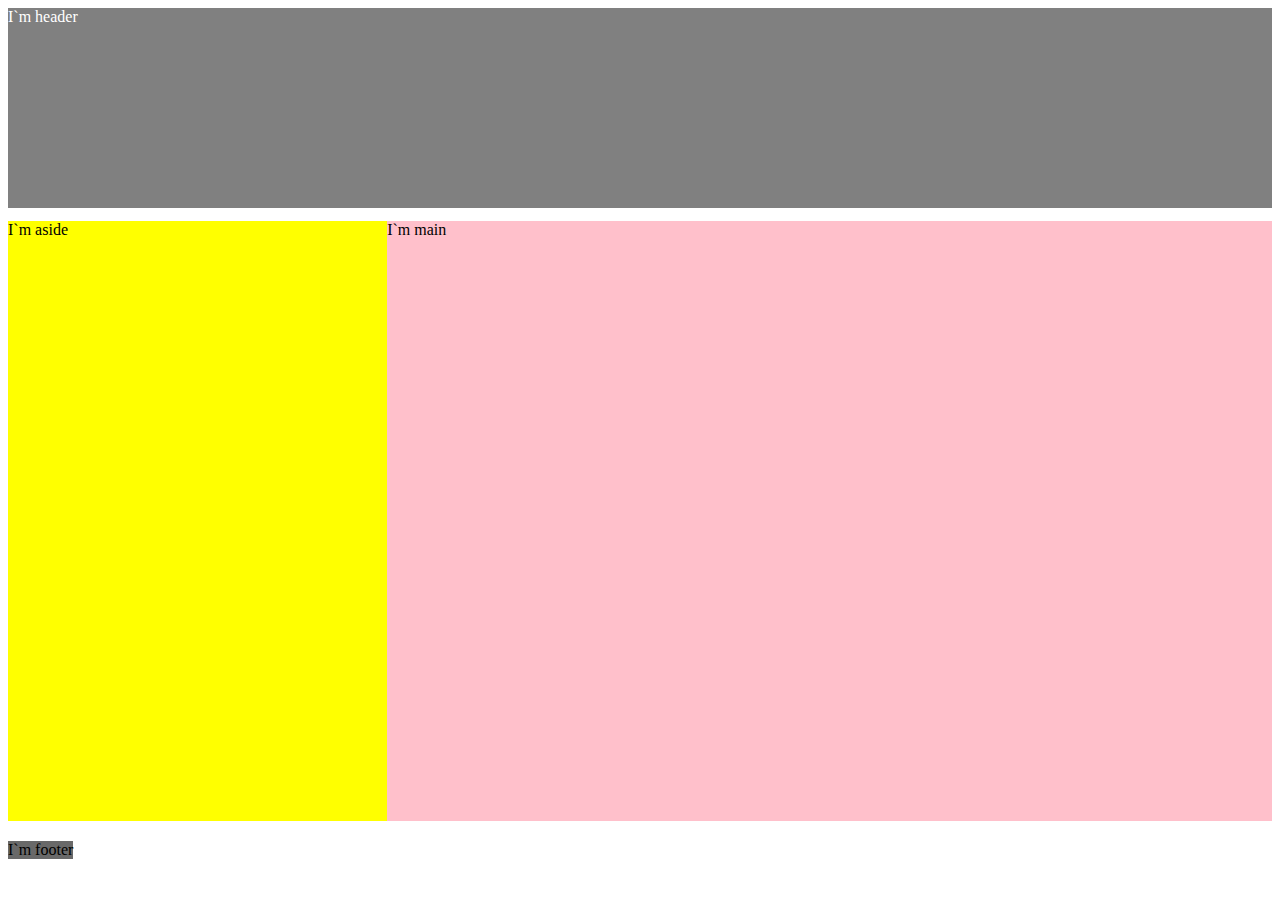
<file: 08 квітня 2020 дз/index.html>
<!DOCTYPE html>
<html lang = 'uk'>
<head>
    <meta charset = 'UTF-8'>
    <title>mySite for 08/04</title>
    <link href = 'main.css' rel = 'stylesheet'>
</head>
<body>
    <header>I`m header</header>    
    <aside>I`m aside</aside>
    <main>I`m main</main>
    <footer>I`m footer</footer>
</body>
</html>
</file>
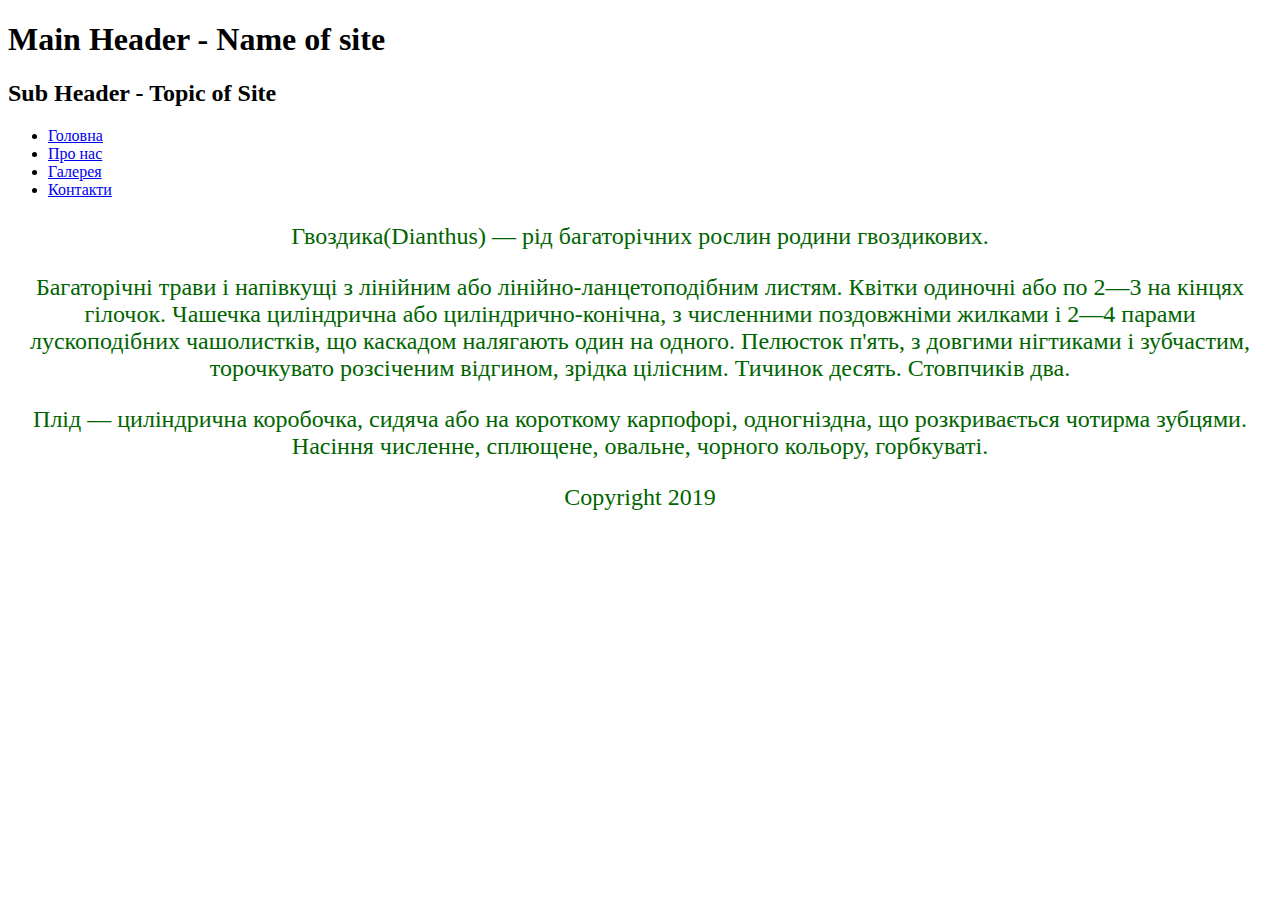
<file: Site/index.html>
<!DOCTYPE html>
<html lang="uk">
<head>
    <meta charset="UTF-8">
    <meta name="viewport" content="width=device-width, initial-scale=1.0">
    <meta http-equiv="X-UA-Compatible" content="ie=edge">
    <title>My site</title>
    <style>
            p{text-align: center;color:darkgreen;font-size: 18pt}
    </style>
</head>
<body>
    <header>
        <h1>Main Header - Name of site</h1>
        <h2>Sub Header - Topic of Site</h2>
    </header>
    <nav>
        <ul>
            <li><a href="index.html">Головна</a></li>
            <li><a href="info.html">Про нас</a></li>
            <li><a href="gallery.html">Галерея</a></li>
            <li><a href="form.html">Контакти</a></li>
        </ul>
    </nav>
    <p>Гвоздика(Dianthus) — рід багаторічних рослин родини гвоздикових.</p>
    <p>Багаторічні трави і напівкущі з лінійним або лінійно-ланцетоподібним листям. Квітки одиночні або по 2—3 на кінцях гілочок. Чашечка циліндрична або циліндрично-конічна, з численними поздовжніми жилками і 2—4 парами лускоподібних чашолистків, що каскадом налягають один на одного. Пелюсток п'ять, з довгими нігтиками і зубчастим, торочкувато розсіченим відгином, зрідка цілісним. Тичинок десять. Стовпчиків два.</p>
    <p>Плід — циліндрична коробочка, сидяча або на короткому карпофорі, одногніздна, що розкривається чотирма зубцями. Насіння численне, сплющене, овальне, чорного кольору, горбкуваті.</p>
    <footer>
        <p>Copyright 2019</p>
    </footer>
</body>
</html>
</file>
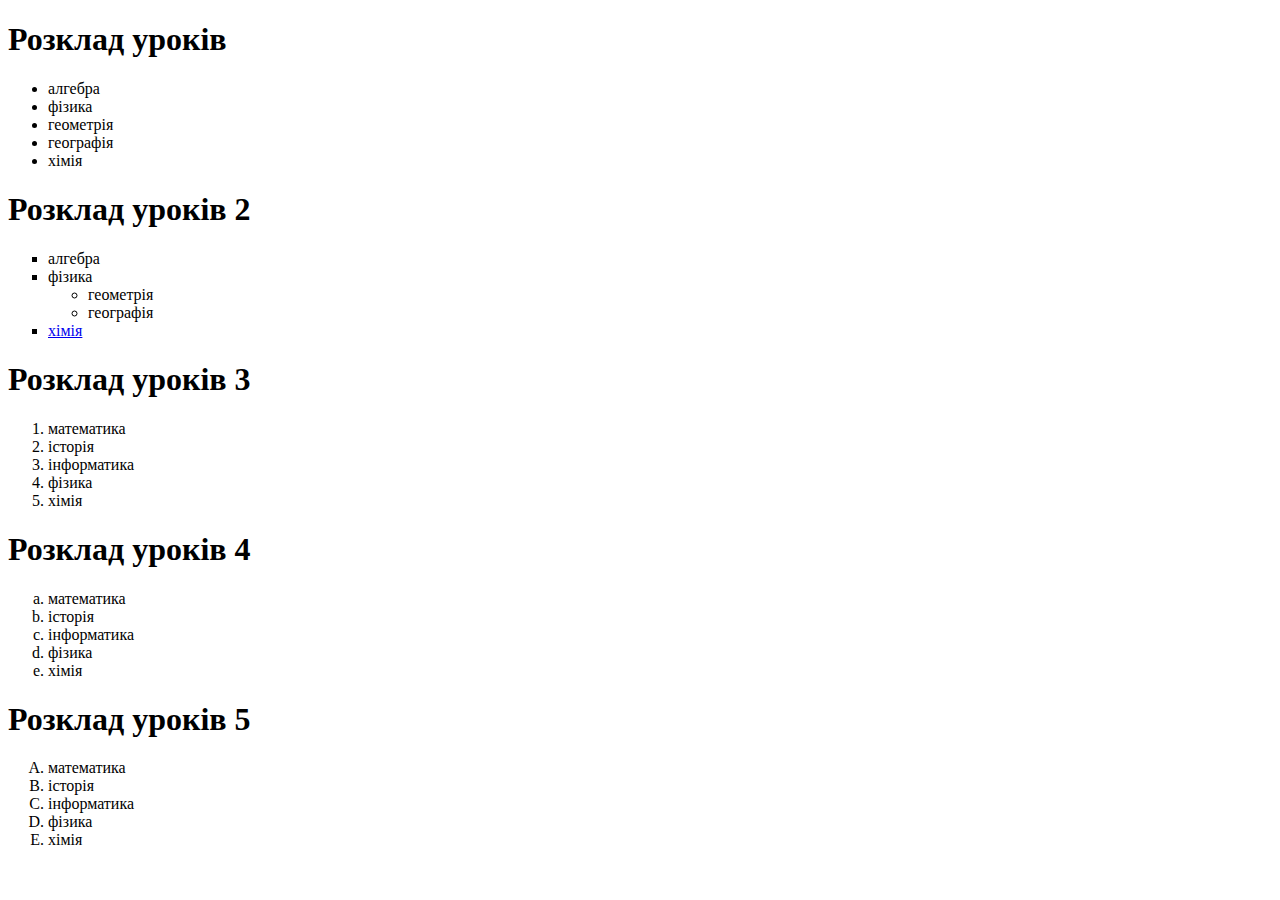
<file: списки/index.html>
<!DOCTYPE html>
<html lang="en">
<head>
    <meta charset="UTF-8">
    <title>List</title>
</head>
<body>
  <h1>Розклад уроків</h1>
   <ul>
       <li>алгебра </li>
       <li>фізика</li>
       <li>геометрія</li>
       <li>географія</li>
       <li>хімія</li>
   </ul>
   <h1>Розклад уроків 2</h1>
   <ul type="square">
       <li>алгебра </li>
       <li>фізика</li>
      <ul>
         <li>геометрія</li>
       <li>географія</li>
      </ul>
        
       <li><a href = 'https://hmara.gnomio.com/course/view.php?id=8'>хімія</a></li>
    </ul>
    <h1>Розклад уроків 3</h1>
    <ol>
        <li>математика</li>
        <li>історія</li>
        <li>інформатика</li>
        <li>фізика</li>
        <li>хімія</li>
    </ol>
    <h1>Розклад уроків 4</h1>
    <ol type="a">
        <li>математика</li>
        <li>історія</li>
        <li>інформатика</li>
        <li>фізика</li>
        <li>хімія</li>
    </ol>
    <h1>Розклад уроків 5</h1>
     <ol type="A">
        <li>математика</li>
        <li>історія</li>
        <li>інформатика</li>
        <li>фізика</li>
        <li>хімія</li>
    </ol>
    
    
</body>
</html>
</file>
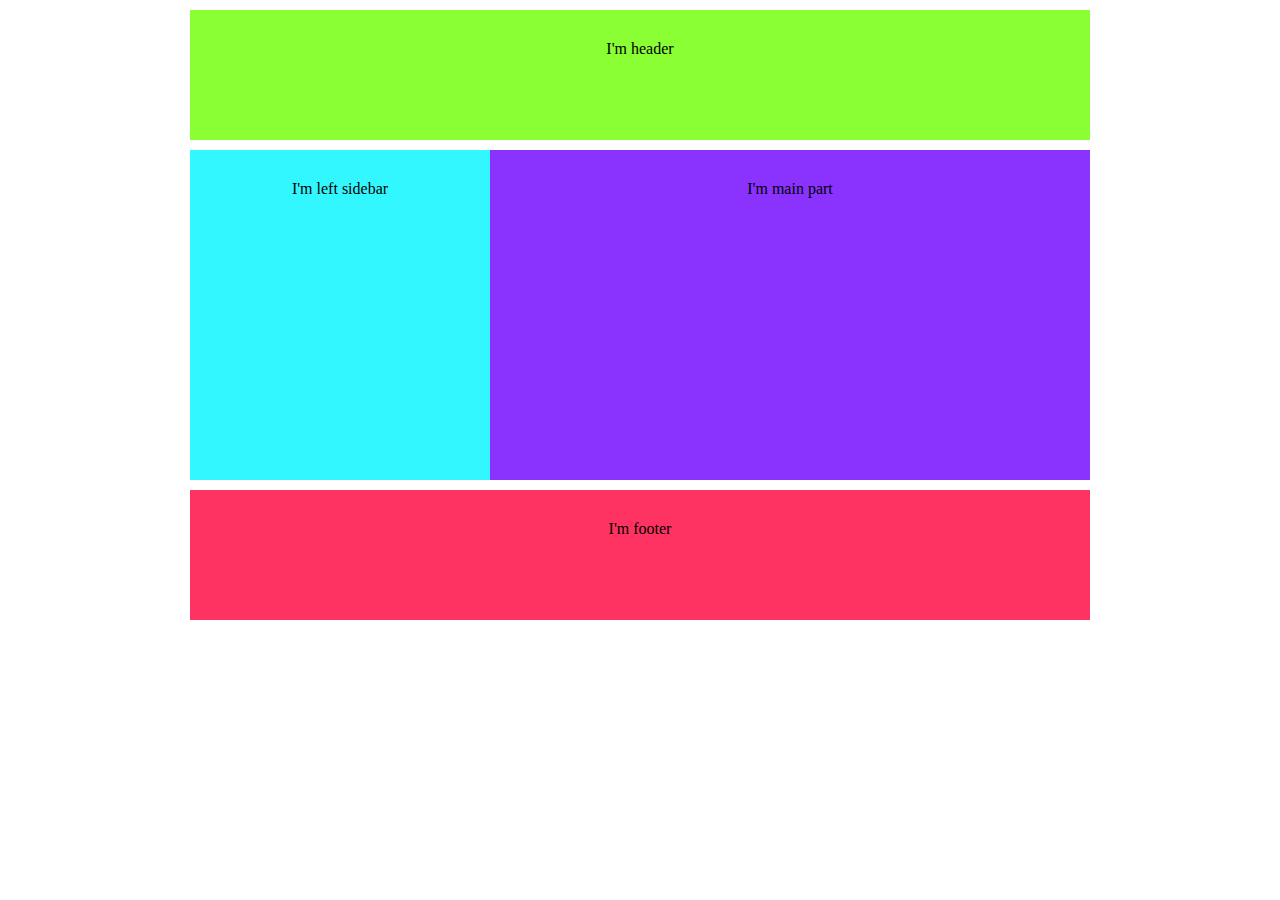
<file: index1.html>
<!DOCTYPE html>
<html lang="en">
<head>
    <meta charset="UTF-8">
    <title>Site Sofia</title>
</head>
<style>
    header{background-color:#8AFF33;
       width:900px;
       height:100px;
       text-align:center;
       padding-top:30px;
       margin:10px auto}
    aside{background-color:#33F7FF;
      text-align:center;
      height:300px;
      padding-top:30px;
      width:300px;
      float:left;
      }
    main{background-color:#8A33FF;
     text-align:center;
     height:300px;
     padding-top:30px;}
    div{width:900px;
     margin:10px auto}
    footer{background-color:#FF3361;
       text-align:center;
       width:900px;
       padding-top:30px;
       margin:10px auto;
       height:100px}
</style>
<body>
<header>I'm header</header>
<div>
<aside>I'm left sidebar</aside>
<main>I'm main part</main>
<footer>I'm footer</footer>
    </div>
</body>
</html>
</file>
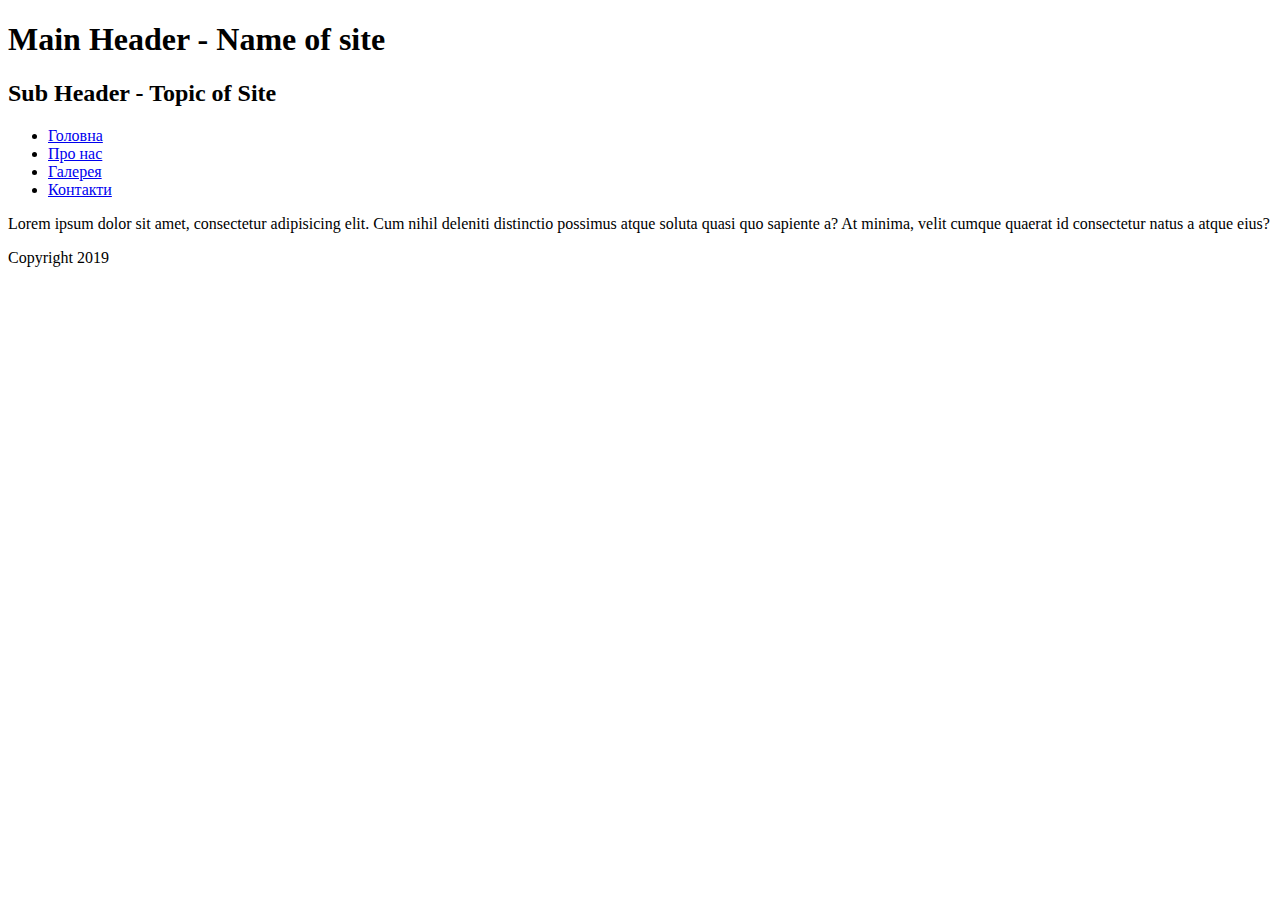
<file: Site/form.html>
<!DOCTYPE html>
<html lang="uk">
<head>
    <meta charset="UTF-8">
    <meta name="viewport" content="width=device-width, initial-scale=1.0">
    <meta http-equiv="X-UA-Compatible" content="ie=edge">
    <title>My site</title>
</head>
<body>
    <header>
        <h1>Main Header - Name of site</h1>
        <h2>Sub Header - Topic of Site</h2>
    </header>
    <nav>
        <ul>
            <li><a href="index.html">Головна</a></li>
            <li><a href="info.html">Про нас</a></li>
            <li><a href="gallery.html">Галерея</a></li>
            <li><a href="form.html">Контакти</a></li>
        </ul>
    </nav>
    <p>Lorem ipsum dolor sit amet, consectetur adipisicing elit. Cum nihil deleniti distinctio possimus atque soluta quasi quo sapiente a? At minima, velit cumque quaerat id consectetur natus a atque eius?</p>
    <footer>
        <p>Copyright 2019</p>
    </footer>
</body>
</html>
</file>
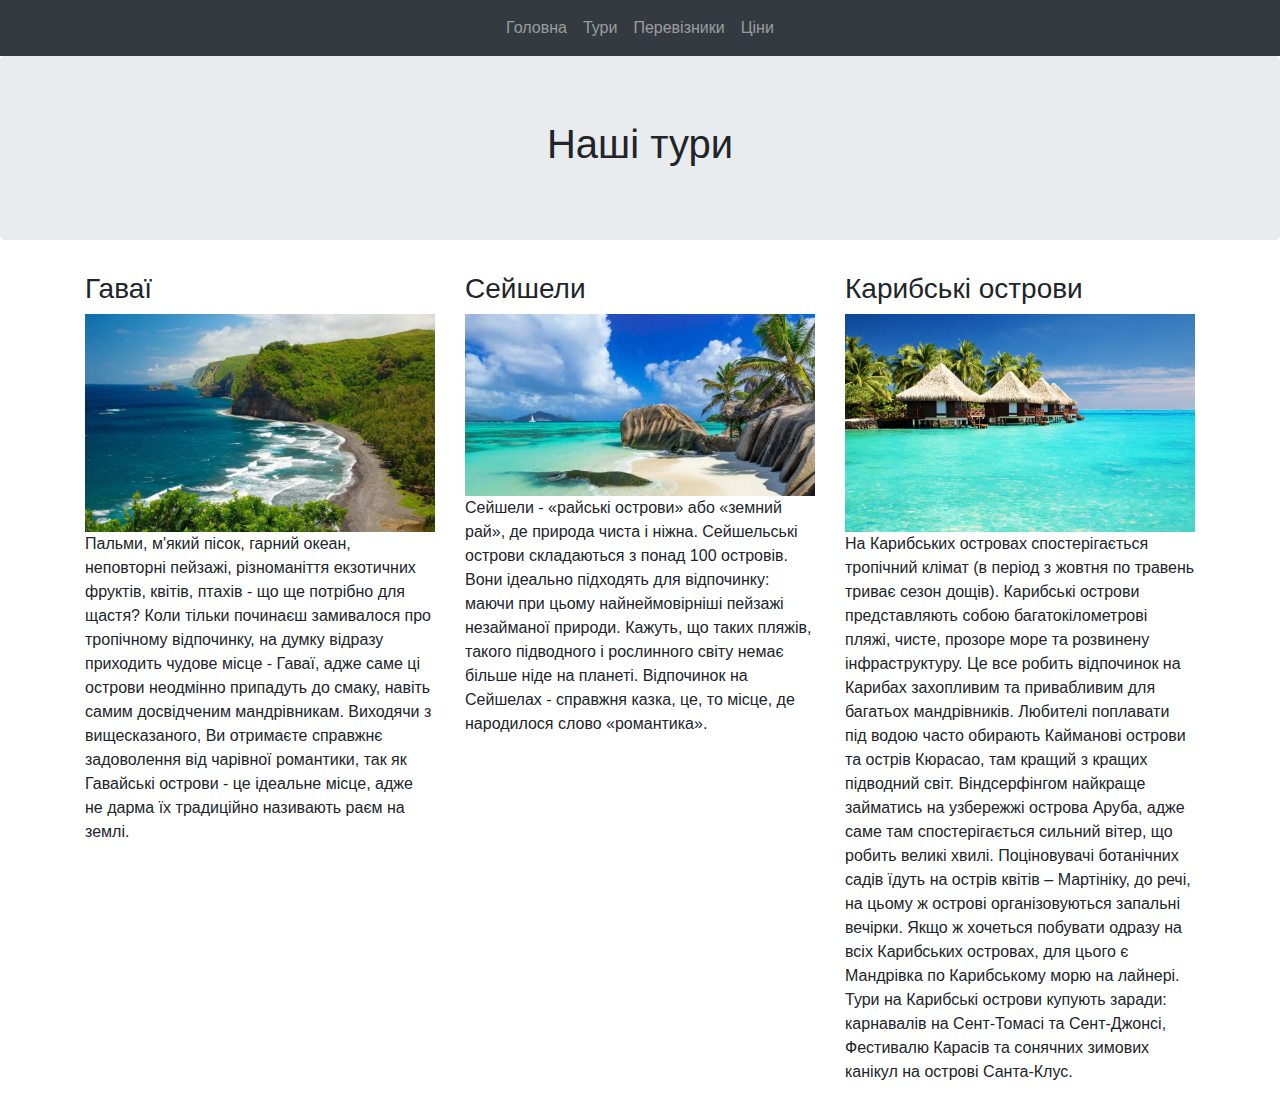
<file: zavd_Bootstrap/index2.html>
<!DOCTYPE html>
<html lang="en">

<head>
	<meta name="viewport" content="width=device-width, initial-scale=1">
	<link rel="stylesheet" href="css/style.css">
	<link rel="stylesheet" href="https://maxcdn.bootstrapcdn.com/bootstrap/4.3.1/css/bootstrap.min.css">
	<meta charset="UTF-8">
	<title>Тури</title>
</head>

<body>
	<nav class="navbar navbar-expand-sm bg-dark navbar-dark">
		<button class="navbar-toggler" type="button" data-toggle="collapse" data-target="#collapsibleNavbar">
			<span class="navbar-toggler-icon"></span>
		</button>
		<div class="collapse navbar-collapse" id="collapsibleNavbar">
			<ul class="navbar-nav">
				<li class="nav-item">
					<a class="nav-link" href="index.html">Головна</a>
				</li>
				<li class="nav-item">
					<a class="nav-link" href="index2.html">Тури</a>
				</li>
				<li class="nav-item">
					<a class="nav-link" href="index3.html">Перевізники</a>
				</li>
				<li class="nav-item">
					<a class="nav-link" href="index4.html">Ціни</a>
				</li>
			</ul>
		</div>
	</nav>
	<div class="jumbotron">

		<h1 style="text-align: center">Наші тури</h1>
	</div>

	<div class="container">
		<div class="row">
			<div class="col-sm-4">
				<h3>Гаваї</h3>
				<img src="img/gavayi-1024x640.jpg" class="photos">
				<p>
					Пальми, м'який пісок, гарний океан, неповторні пейзажі, різноманіття екзотичних фруктів, квітів, птахів - що ще потрібно для щастя? Коли тільки починаєш замивалося про тропічному відпочинку, на думку відразу приходить чудове місце - Гаваї, адже саме ці острови неодмінно припадуть до смаку, навіть самим досвідченим мандрівникам. Виходячи з вищесказаного, Ви отримаєте справжнє задоволення від чарівної романтики, так як Гавайські острови - це ідеальне місце, адже не дарма їх традиційно називають раєм на землі.</p>
			</div>
			<div class="col-sm-4">
				<h3>Сейшели</h3>
				<img src="img/sejshely1.jpg" class="photos">
				<p>Сейшели - «райські острови» або «земний рай», де природа чиста і ніжна. Сейшельські острови складаються з понад 100 островів. Вони ідеально підходять для відпочинку: маючи при цьому найнеймовірніші пейзажі незайманої природи. Кажуть, що таких пляжів, такого підводного і рослинного світу немає більше ніде на планеті. Відпочинок на Сейшелах - справжня казка, це, то місце, де народилося слово «романтика».</p>
			</div>
			<div class="col-sm-4">
				<h3>Карибські острови</h3>
				<img src="img/caribs.jpg" class="photos">
				<p>На Карибських островах спостерігається тропічний клімат (в період з жовтня по травень триває сезон дощів).

					Карибські острови представляють собою багатокілометрові пляжі, чисте, прозоре море та розвинену інфраструктуру. Це все робить відпочинок на Карибах захопливим та привабливим для багатьох мандрівників.

					Любителі поплавати під водою часто обирають Кайманові острови та острів Кюрасао, там кращий з кращих підводний світ. Віндсерфінгом найкраще займатись на узбережжі острова Аруба, адже саме там спостерігається сильний вітер, що робить великі хвилі. Поціновувачі ботанічних садів їдуть на острів квітів – Мартініку, до речі, на цьому ж острові організовуються запальні вечірки.

					Якщо ж хочеться побувати одразу на всіх Карибських островах, для цього є Мандрівка по Карибському морю на лайнері.

					Тури на Карибські острови купують заради: карнавалів на Сент-Томасі та Сент-Джонсі, Фестивалю Карасів та сонячних зимових канікул на острові Санта-Клус.</p>
			</div>
		</div>
	</div>

	<script src="https://ajax.googleapis.com/ajax/libs/jquery/3.3.1/jquery.min.js"></script>
	<script src="https://cdnjs.cloudflare.com/ajax/libs/popper.js/1.14.7/umd/popper.min.js"></script>
	<script src="https://maxcdn.bootstrapcdn.com/bootstrap/4.3.1/js/bootstrap.min.js"></script>
</body>

</html>
</file>
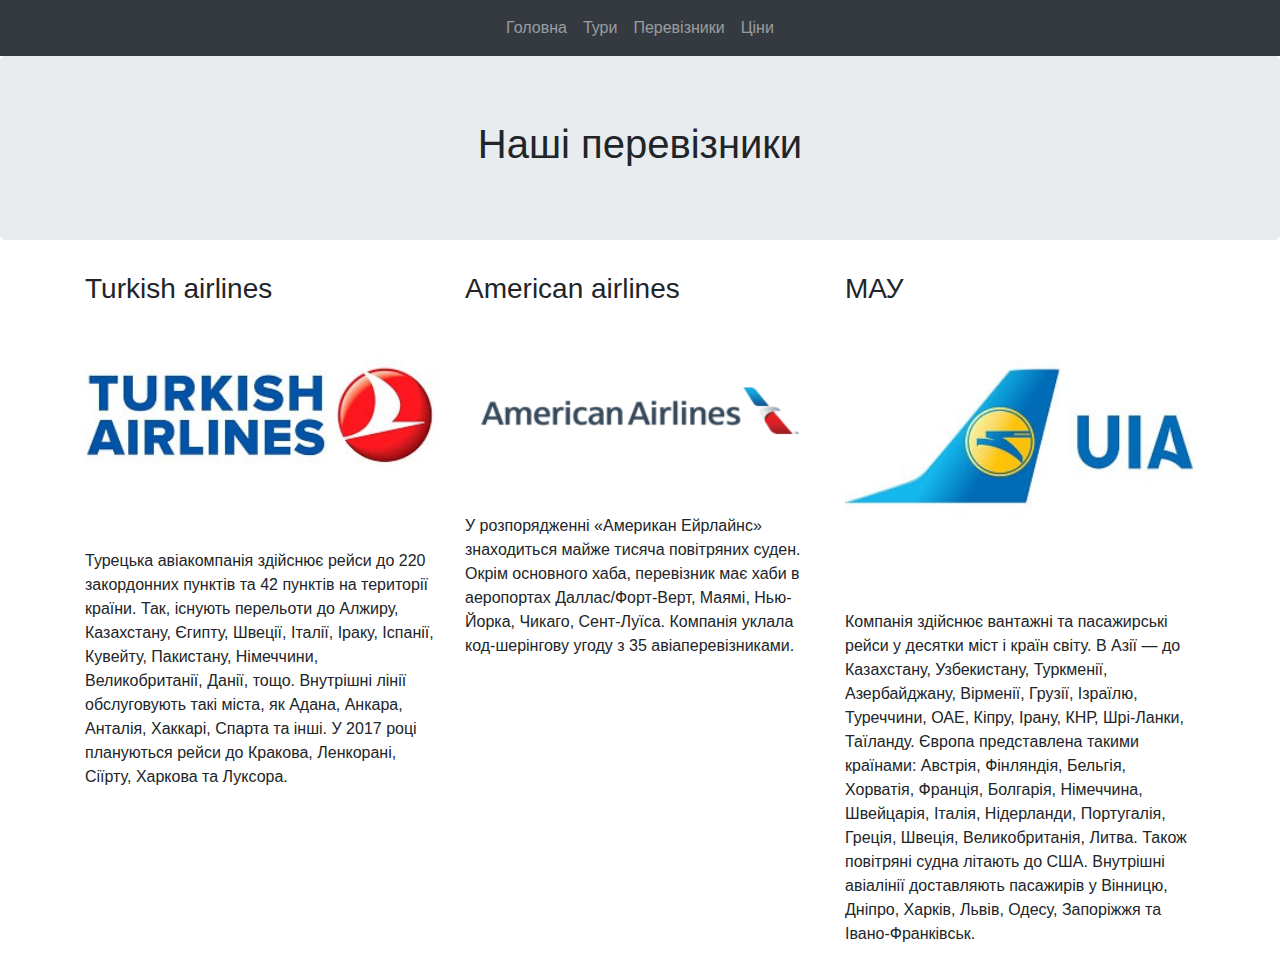
<file: zavd_Bootstrap/index3.html>
<!DOCTYPE html>
<html lang="en">

<head>
	<meta charset="UTF-8">
	<title>Перевізники</title>
	<meta name="viewport" content="width=device-width, initial-scale=1">
	<link rel="stylesheet" href="css/style.css">
	<link rel="stylesheet" href="https://maxcdn.bootstrapcdn.com/bootstrap/4.3.1/css/bootstrap.min.css">
</head>

<body>
	<nav class="navbar navbar-expand-sm bg-dark navbar-dark">
		<button class="navbar-toggler" type="button" data-toggle="collapse" data-target="#collapsibleNavbar">
			<span class="navbar-toggler-icon"></span>
		</button>
		<div class="collapse navbar-collapse" id="collapsibleNavbar">
			<ul class="navbar-nav">
				<li class="nav-item">
					<a class="nav-link" href="index.html">Головна</a>
				</li>
				<li class="nav-item">
					<a class="nav-link" href="index2.html">Тури</a>
				</li>
				<li class="nav-item">
					<a class="nav-link" href="index3.html">Перевізники</a>
				</li>
				<li class="nav-item">
					<a class="nav-link" href="index4.html">Ціни</a>
				</li>
			</ul>
		</div>
	</nav>

	<div class="jumbotron text-center">
		<h1>Наші перевізники</h1>

	</div>

	<div class="container">
		<div class="row">
			<div class="col-sm-4">
				<h3>Turkish airlines</h3>
				<p><img src="img/turkishairlines-kopiya.jpg" class="photos"></p>
				<p>Турецька авіакомпанія здійснює рейси до 220 закордонних пунктів та 42 пунктів на території країни. Так, існують перельоти до Алжиру, Казахстану, Єгипту, Швеції, Італії, Іраку, Іспанії, Кувейту, Пакистану, Німеччини, Великобританії, Данії, тощо. Внутрішні лінії обслуговують такі міста, як Адана, Анкара, Анталія, Хаккарі, Спарта та інші. У 2017 році плануються рейси до Кракова, Ленкорані, Сіїрту, Харкова та Луксора.</p>
			</div>
			<div class="col-sm-4">
				<h3>American airlines</h3>
				<p><img src="img/American-Airlines-logo-300x158.png" class="photos"></p>
				<p>У розпорядженні «Американ Ейрлайнс» знаходиться майже тисяча повітряних суден. Окрім основного хаба, перевізник має хаби в аеропортах Даллас/Форт-Верт, Маямі, Нью-Йорка, Чикаго, Сент-Луїса.

					Компанія уклала код-шерінгову угоду з 35 авіаперевізниками.</p>
			</div>
			<div class="col-sm-4">
				<h3>МАУ</h3>
				<p><img src="img/Ukraine-International-Airlines.jpg" class="photos"></p>
				<p>Компанія здійснює вантажні та пасажирські рейси у десятки міст і країн світу. В Азії — до Казахстану, Узбекистану, Туркменії, Азербайджану, Вірменії, Грузії, Ізраїлю, Туреччини, ОАЕ, Кіпру, Ірану, КНР, Шрі-Ланки, Таїланду. Європа представлена такими країнами: Австрія, Фінляндія, Бельгія, Хорватія, Франція, Болгарія, Німеччина, Швейцарія, Італія, Нідерланди, Португалія, Греція, Швеція, Великобританія, Литва. Також повітряні судна літають до США. Внутрішні авіалінії доставляють пасажирів у Вінницю, Дніпро, Харків, Львів, Одесу, Запоріжжя та Івано-Франківськ.</p>
			</div>
		</div>
	</div>

	<script src="https://ajax.googleapis.com/ajax/libs/jquery/3.3.1/jquery.min.js"></script>
	<script src="https://cdnjs.cloudflare.com/ajax/libs/popper.js/1.14.7/umd/popper.min.js"></script>
	<script src="https://maxcdn.bootstrapcdn.com/bootstrap/4.3.1/js/bootstrap.min.js"></script>
</body></html>
</file>
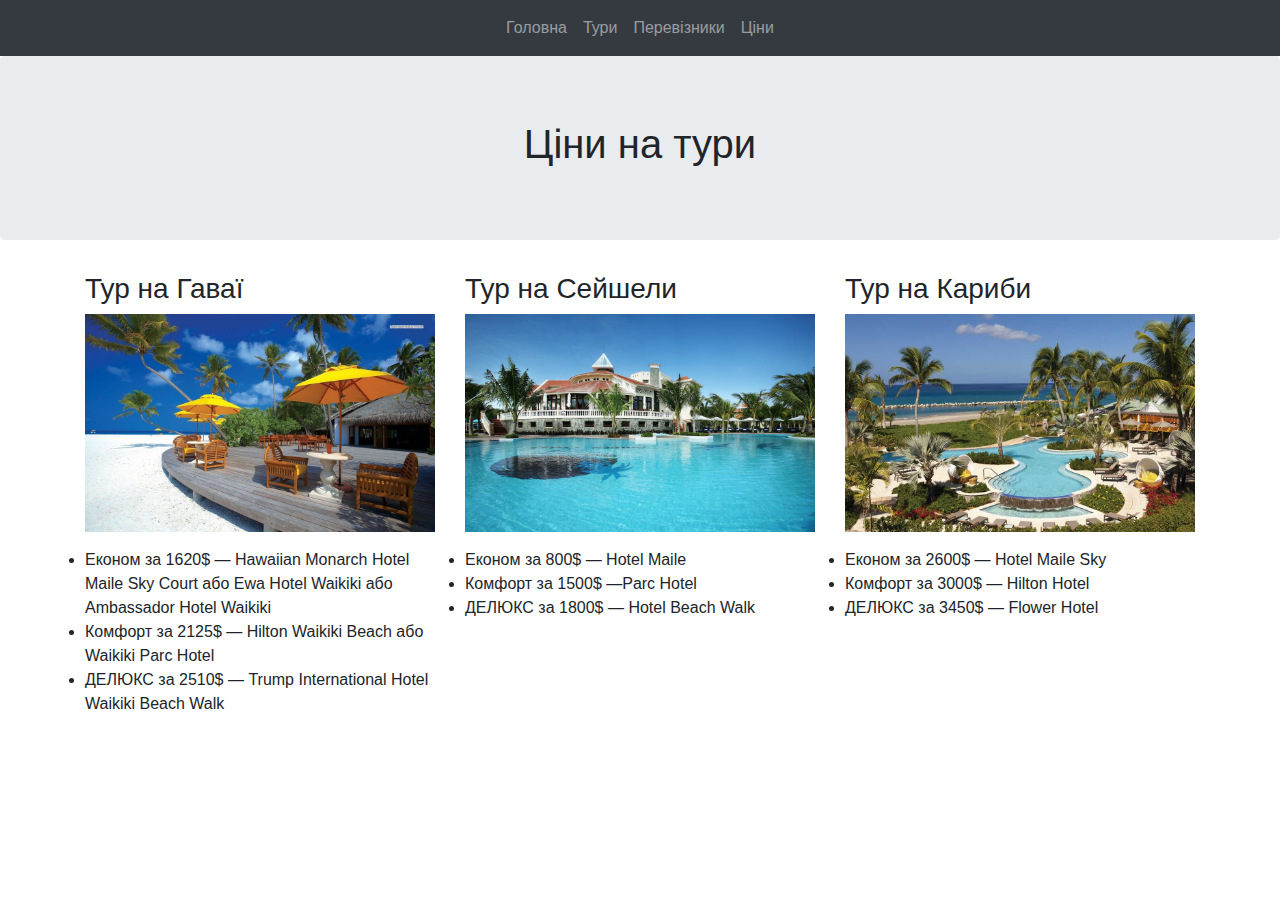
<file: zavd_Bootstrap/index4.html>
<!DOCTYPE html>
<html lang="en">

<head>
	<meta charset="UTF-8">
	<title>Ціни</title>
	<meta name="viewport" content="width=device-width, initial-scale=1">
	<link rel="stylesheet" href="css/style.css">
	<link rel="stylesheet" href="https://maxcdn.bootstrapcdn.com/bootstrap/4.3.1/css/bootstrap.min.css">
</head>

<body>
	<nav class="navbar navbar-expand-sm bg-dark navbar-dark">
		<button class="navbar-toggler" type="button" data-toggle="collapse" data-target="#collapsibleNavbar">
			<span class="navbar-toggler-icon"></span>
		</button>
		<div class="collapse navbar-collapse" id="collapsibleNavbar">
			<ul class="navbar-nav">
				<li class="nav-item">
					<a class="nav-link" href="index.html">Головна</a>
				</li>
				<li class="nav-item">
					<a class="nav-link" href="index2.html">Тури</a>
				</li>
				<li class="nav-item">
					<a class="nav-link" href="index3.html">Перевізники</a>
				</li>
				<li class="nav-item">
					<a class="nav-link" href="index4.html">Ціни</a>
				</li>
			</ul>
		</div>
	</nav>
	<div class="jumbotron text-center">
		<h1>Ціни на тури</h1>

	</div>

	<div class="container">
		<div class="row">
			<div class="col-sm-4">
				<h3>Тур на Гаваї</h3>
				<p><img src="img/gavai_hotel.jpg" class="photos"></p>
				<p>

					<li>Eконом за 1620$ — Hawaiian Monarch Hotel Maile Sky Court або Ewa Hotel Waikiki або Ambassador Hotel Waikiki</li>
					<li>Комфорт за 2125$ — Hilton Waikiki Beach або Waikiki Parc Hotel</li>
					<li>
						ДЕЛЮКС за 2510$ — Trump International Hotel Waikiki Beach Walk</li>

				</p>
			</div>
			<div class="col-sm-4">
				<h3>Тур на Сейшели</h3>
				<p><img src="img/sejshely_hotel.jpg" class="photos"></p>
				<p>
					<li>Eконом за 800$ — Hotel Maile </li>
					<li>Комфорт за 1500$ —Parc Hotel</li>
					<li>
						ДЕЛЮКС за 1800$ — Hotel Beach Walk</li>
				</p>
			</div>
			<div class="col-sm-4">
				<h3>Тур на Кариби</h3>
				<p><img src="img/caribs_hotel.jpg" class="photos"></p>
				<p>
					<li>Eконом за 2600$ — Hotel Maile Sky </li>
					<li>Комфорт за 3000$ — Hilton Hotel</li>
					<li>
						ДЕЛЮКС за 3450$ — Flower Hotel</li>
				</p>
			</div>
		</div>
	</div>

	<script src="https://ajax.googleapis.com/ajax/libs/jquery/3.3.1/jquery.min.js"></script>
	<script src="https://cdnjs.cloudflare.com/ajax/libs/popper.js/1.14.7/umd/popper.min.js"></script>
	<script src="https://maxcdn.bootstrapcdn.com/bootstrap/4.3.1/js/bootstrap.min.js"></script>
</body></html>
</file>
<file: 08 квітня 2020 дз/main.css>
header{
    height: 200px;
    width: 100%;
    background-color: gray;
    color: white;
    margin-bottom: 1%;
}

aside{
    float: left;
    background-color: yellow;
    color: black;
    height: 600px;
    width: 30%;
}

main{
    height: 600px;
    background-color: pink;
    color: black;
    width: 70%;
    float: left;
}

footer{
    
    display: inline-block;
    margin-top: 20px;
    background-color: dimgray;
    
}
</file>
<file: zavd_Bootstrap/css/style.css>
.fakeimg {
	width: 100%;
}

.header_img {
	width: 100%;

}

.photos {
	width: 100%;
}

#lol {
	position: absolute;
	top: 10px;
	left: 10px;
	color: black;
	text-decoration: none;
	font-family: sans-serif;
	font-weight: bold;
}

#lol:hover {
	color: grey;
}

#collapsibleNavbar {
	justify-content: center;

}
</file>
